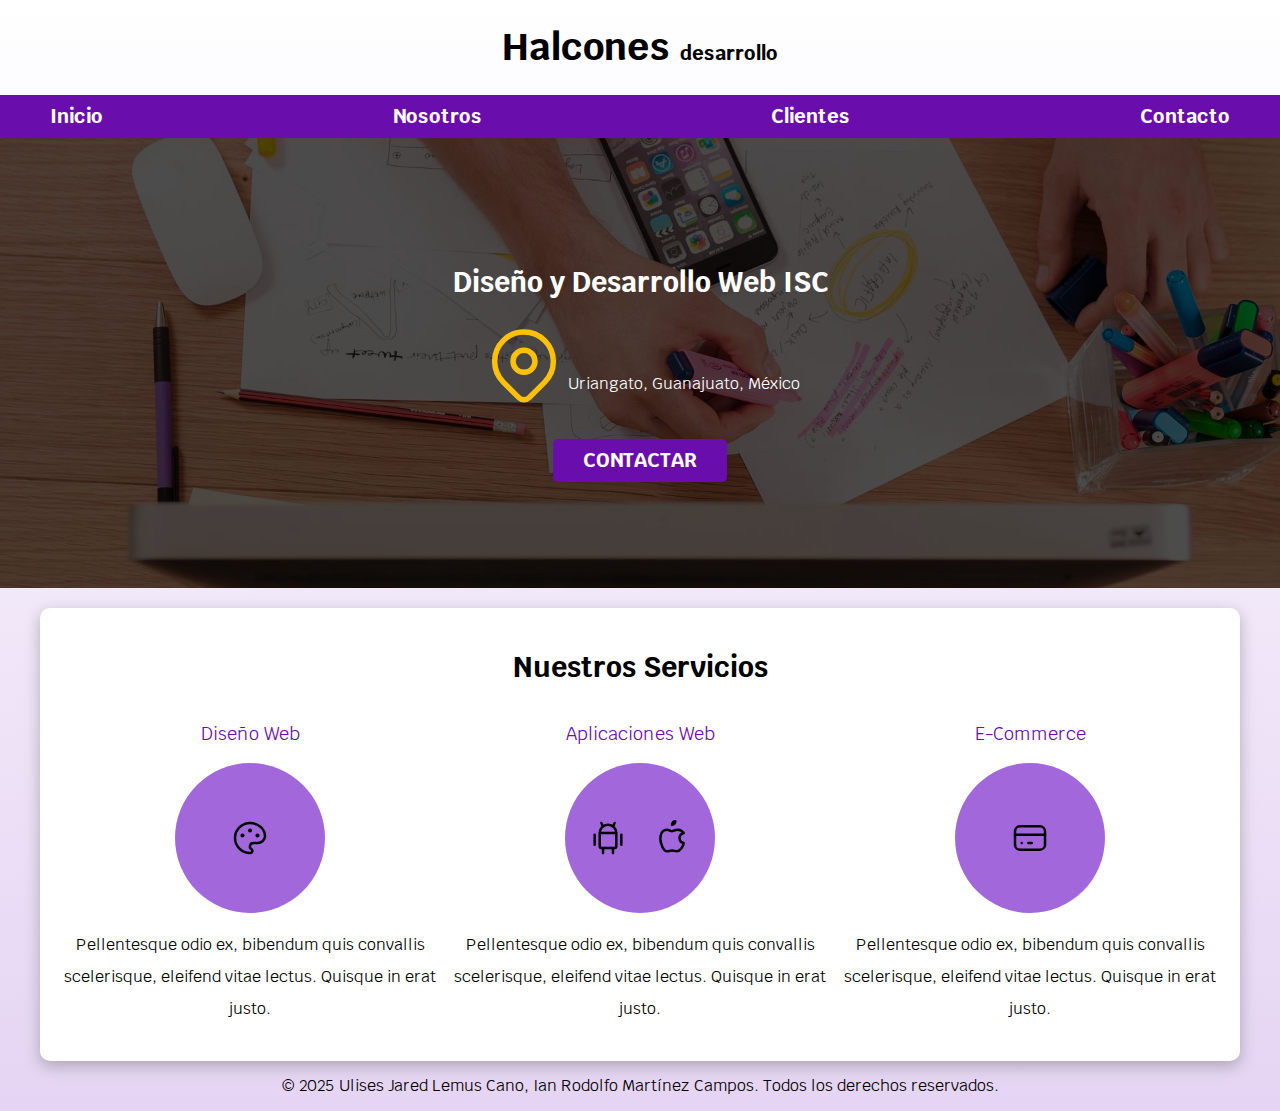
<file: index.html>
<!DOCTYPE html>
<html lang="en">
<head>
    <meta charset="UTF-8">
    <meta name="viewport" content="width=device-width, initial-scale=1.0">
    <title>ITSUR :: Programación WEB III</title>
    <link rel="preload" href="css/normalize.css" as="style">
    <link rel="stylesheet" href="css/normalize.css">
    <link href="https://fonts.googleapis.com/css2?family=Krub:wght@400;700&display=swap" rel="stylesheet">
    <link rel="preload" href="css/styles.css" as="style">
    <link href="css/styles.css" rel="stylesheet">
</head>
<body>
    <header>
        <h1 class="titulo">Halcones <span>desarrollo</span></h1>
    </header>

    <div class="nav-bg">
        <nav class="navegacion-principal contenedor">
            <a href="#">Inicio</a>
            <a href="about.html">Nosotros</a>
            <a href="cliente.html">Clientes</a>
            <a href="contact.html">Contacto</a>
        </nav>
    </div>
    
    <section class="hero">
        <div class="contenido-hero">
            <h2>Diseño y Desarrollo Web <span>ISC</span></h2> 
            <div class="ubicacion">
                <svg xmlns="http://www.w3.org/2000/svg" class="icon icon-tabler icon-tabler-map-pin" width="88" height="88" viewBox="0 0 24 24" stroke-width="1.5" stroke="#FFC107" fill="none" stroke-linecap="round" stroke-linejoin="round">
                    <path stroke="none" d="M0 0h24v24H0z"/>
                    <circle cx="12" cy="11" r="3" />
                    <path d="M17.657 16.657L13.414 20.9a1.998 1.998 0 0 1 -2.827 0l-4.244-4.243a8 8 0 1 1 11.314 0z" />
                </svg>
                <p>Uriangato, Guanajuato, México</p>
            </div>
            <a class="boton" href="#">Contactar</a>
        </div> <!-- .contenido-hero --> 
    </section>
    
    <main class="contenedor sombra">
        <h2>Nuestros Servicios</h2>

        <div class="servicios">
            <section class="servicio">
                <h3>Diseño Web</h3>
                <div class="iconos">
                    <svg xmlns="http://www.w3.org/2000/svg" class="icon icon-tabler icon-tabler-palette" width="40" height="40" viewBox="0 0 24 24" stroke-width="1.5" stroke="#000000" fill="none" stroke-linecap="round" stroke-linejoin="round">
                        <path stroke="none" d="M0 0h24v24H0z"/>
                        <path d="M12 21a9 9 0 1 1 0 -18a9 8 0 0 1 9 8a4.5 4 0 0 1 -4.5 4h-2.5a2 2 0 0 0 -1 3.75a1.3 1.3 0 0 1 -1 2.25" />
                        <circle cx="7.5" cy="10.5" r=".5" fill="currentColor" />
                        <circle cx="12" cy="7.5" r=".5" fill="currentColor" />
                        <circle cx="16.5" cy="10.5" r=".5" fill="currentColor" />
                    </svg>
                </div>
                <p> Pellentesque odio ex, bibendum quis convallis scelerisque, eleifend vitae lectus. Quisque in erat justo. </p>
            </section>
        
            <section class="servicio">
                <h3>Aplicaciones Web</h3>
                <div class="iconos">
                    <svg xmlns="http://www.w3.org/2000/svg" class="icon icon-tabler icon-tabler-brand-android" width="40" height="40" viewBox="0 0 24 24" stroke-width="1.5" stroke="#000000" fill="none" stroke-linecap="round" stroke-linejoin="round">
                        <path stroke="none" d="M0 0h24v24H0z"/>
                        <line x1="4" y1="10" x2="4" y2="16" />
                        <line x1="20" y1="10" x2="20" y2="16" />
                        <path d="M7 9h10v8a1 1 0 0 1 -1 1h-8a1 1 0 0 1 -1 -1v-8a5 5 0 0 1 10 0" />
                        <line x1="8" y1="3" x2="9" y2="5" />
                        <line x1="16" y1="3" x2="15" y2="5" />
                        <line x1="9" y1="18" x2="9" y2="21" />
                        <line x1="15" y1="18" x2="15" y2="21" />
                    </svg>

                    <svg xmlns="http://www.w3.org/2000/svg" class="icon icon-tabler icon-tabler-brand-apple" width="40" height="40" viewBox="0 0 24 24" stroke-width="1.5" stroke="#000000" fill="none" stroke-linecap="round" stroke-linejoin="round">
                        <path stroke="none" d="M0 0h24v24H0z"/>
                        <path d="M9 7c-3 0-4 3-4 5.5 0 3 2 7.5 4 7.5 1.088-.046 1.679-.5 3-.5 1.312 0 1.5.5 3 .5s4-3 4-5c-.028-.01-2.472-.403-2.5-3-.019-2.17 2.416-2.954 2.5-3-1.023-1.492-2.951-1.963-3.5-2-1.433-.111-2.83 1-3.5 1-.68 0-1.9-1-3-1z" />
                        <path d="M12 4a2 2 0 0 0 2 -2a2 2 0 0 0 -2 2" />
                    </svg>
                </div>
                <p> Pellentesque odio ex, bibendum quis convallis scelerisque, eleifend vitae lectus. Quisque in erat justo. </p>
            </section>

            <section class="servicio">
                <h3>E-Commerce</h3>
                <div class="iconos">
                    <svg xmlns="http://www.w3.org/2000/svg" class="icon icon-tabler icon-tabler-credit-card" width="40" height="40" viewBox="0 0 24 24" stroke-width="1.5" stroke="#000000" fill="none" stroke-linecap="round" stroke-linejoin="round">
                        <path stroke="none" d="M0 0h24v24H0z"/>
                        <rect x="3" y="5" width="18" height="14" rx="3" />
                        <line x1="3" y1="10" x2="21" y2="10" />
                        <line x1="7" y1="15" x2="7.01" y2="15" />
                        <line x1="11" y1="15" x2="13" y2="15" />
                    </svg>
                </div>
                <p> Pellentesque odio ex, bibendum quis convallis scelerisque, eleifend vitae lectus. Quisque in erat justo. </p>
            </section>
        </div> <!--.servicios-->

    </main>
    
    <footer class="footer">
        <p>&copy; 2025 Ulises Jared Lemus Cano, Ian Rodolfo Martínez Campos. Todos los derechos reservados.</p>
    </footer>

</body>
</html>
</file>
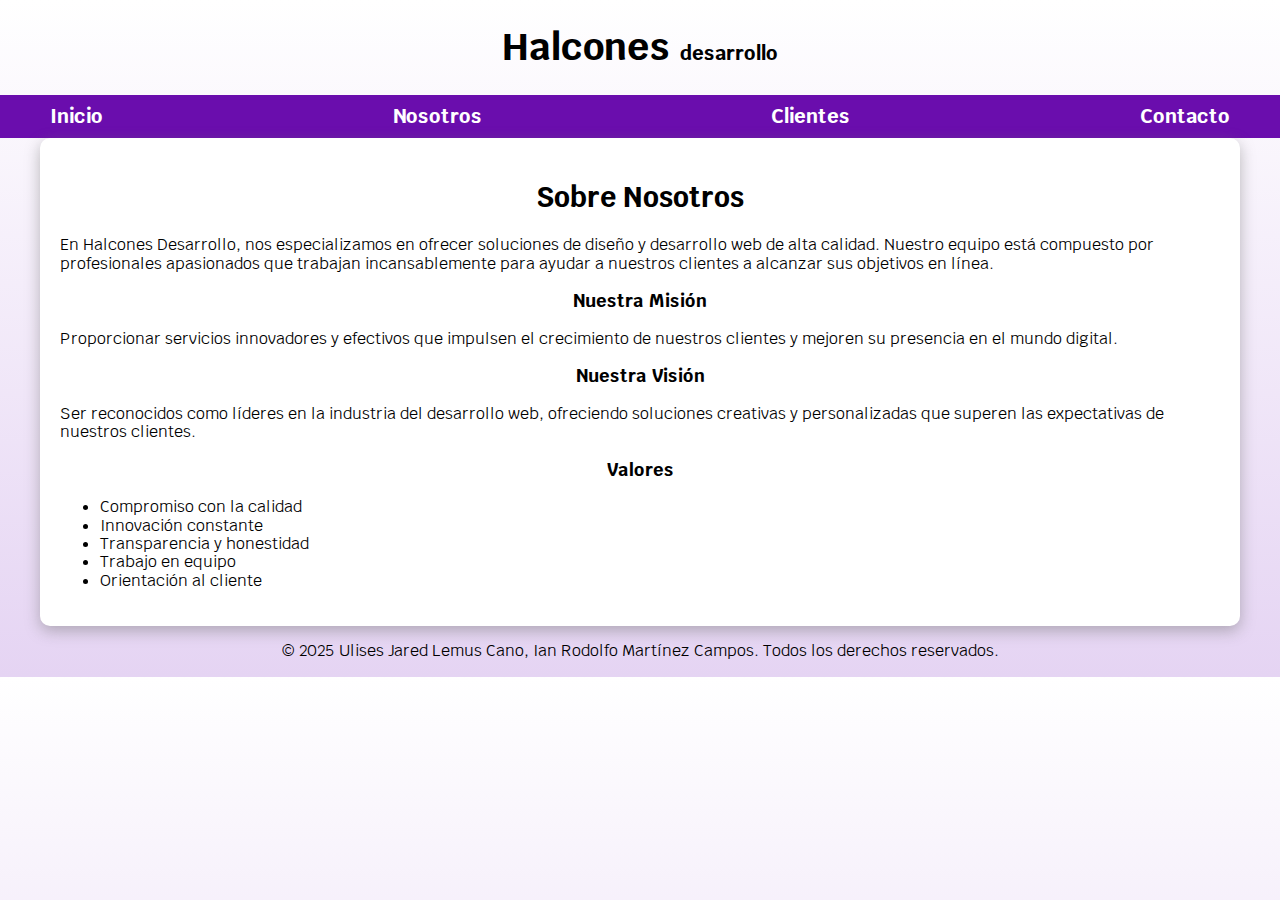
<file: about.html>
<!DOCTYPE html>
<html lang="en">
<head>
    <meta charset="UTF-8">
    <meta name="viewport" content="width=device-width, initial-scale=1.0">
    <title>About Us - ITSUR :: Programación WEB III</title>
    <link rel="preload" href="css/normalize.css" as="style">
    <link rel="stylesheet" href="css/normalize.css">
    <link href="https://fonts.googleapis.com/css2?family=Krub:wght@400;700&display=swap" rel="stylesheet">
    <link rel="preload" href="css/styles.css" as="style">
    <link href="css/styles.css" rel="stylesheet">
</head>
<body>
    <header>
        <h1 class="titulo">Halcones <span>desarrollo</span></h1>
    </header>

    <div class="nav-bg">
        <nav class="navegacion-principal contenedor">
            <a href="index.html">Inicio</a>
            <a href="about.html">Nosotros</a>
            <a href="cliente.html">Clientes</a>
            <a href="contact.html">Contacto</a>
        </nav>
    </div>

    <main class="contenedor sombra">
        <h2>Sobre Nosotros</h2>
        <p>En Halcones Desarrollo, nos especializamos en ofrecer soluciones de diseño y desarrollo web de alta calidad. Nuestro equipo está compuesto por profesionales apasionados que trabajan incansablemente para ayudar a nuestros clientes a alcanzar sus objetivos en línea.</p>
        
        <h3>Nuestra Misión</h3>
        <p>Proporcionar servicios innovadores y efectivos que impulsen el crecimiento de nuestros clientes y mejoren su presencia en el mundo digital.</p>

        <h3>Nuestra Visión</h3>
        <p>Ser reconocidos como líderes en la industria del desarrollo web, ofreciendo soluciones creativas y personalizadas que superen las expectativas de nuestros clientes.</p>

        <h3>Valores</h3>
        <ul>
            <li>Compromiso con la calidad</li>
            <li>Innovación constante</li>
            <li>Transparencia y honestidad</li>
            <li>Trabajo en equipo</li>
            <li>Orientación al cliente</li>
        </ul>
    </main>

    <footer class="footer">
        <p>&copy; 2025 Ulises Jared Lemus Cano, Ian Rodolfo Martínez Campos. Todos los derechos reservados.</p>
    </footer>

</body>
</html>
</file>
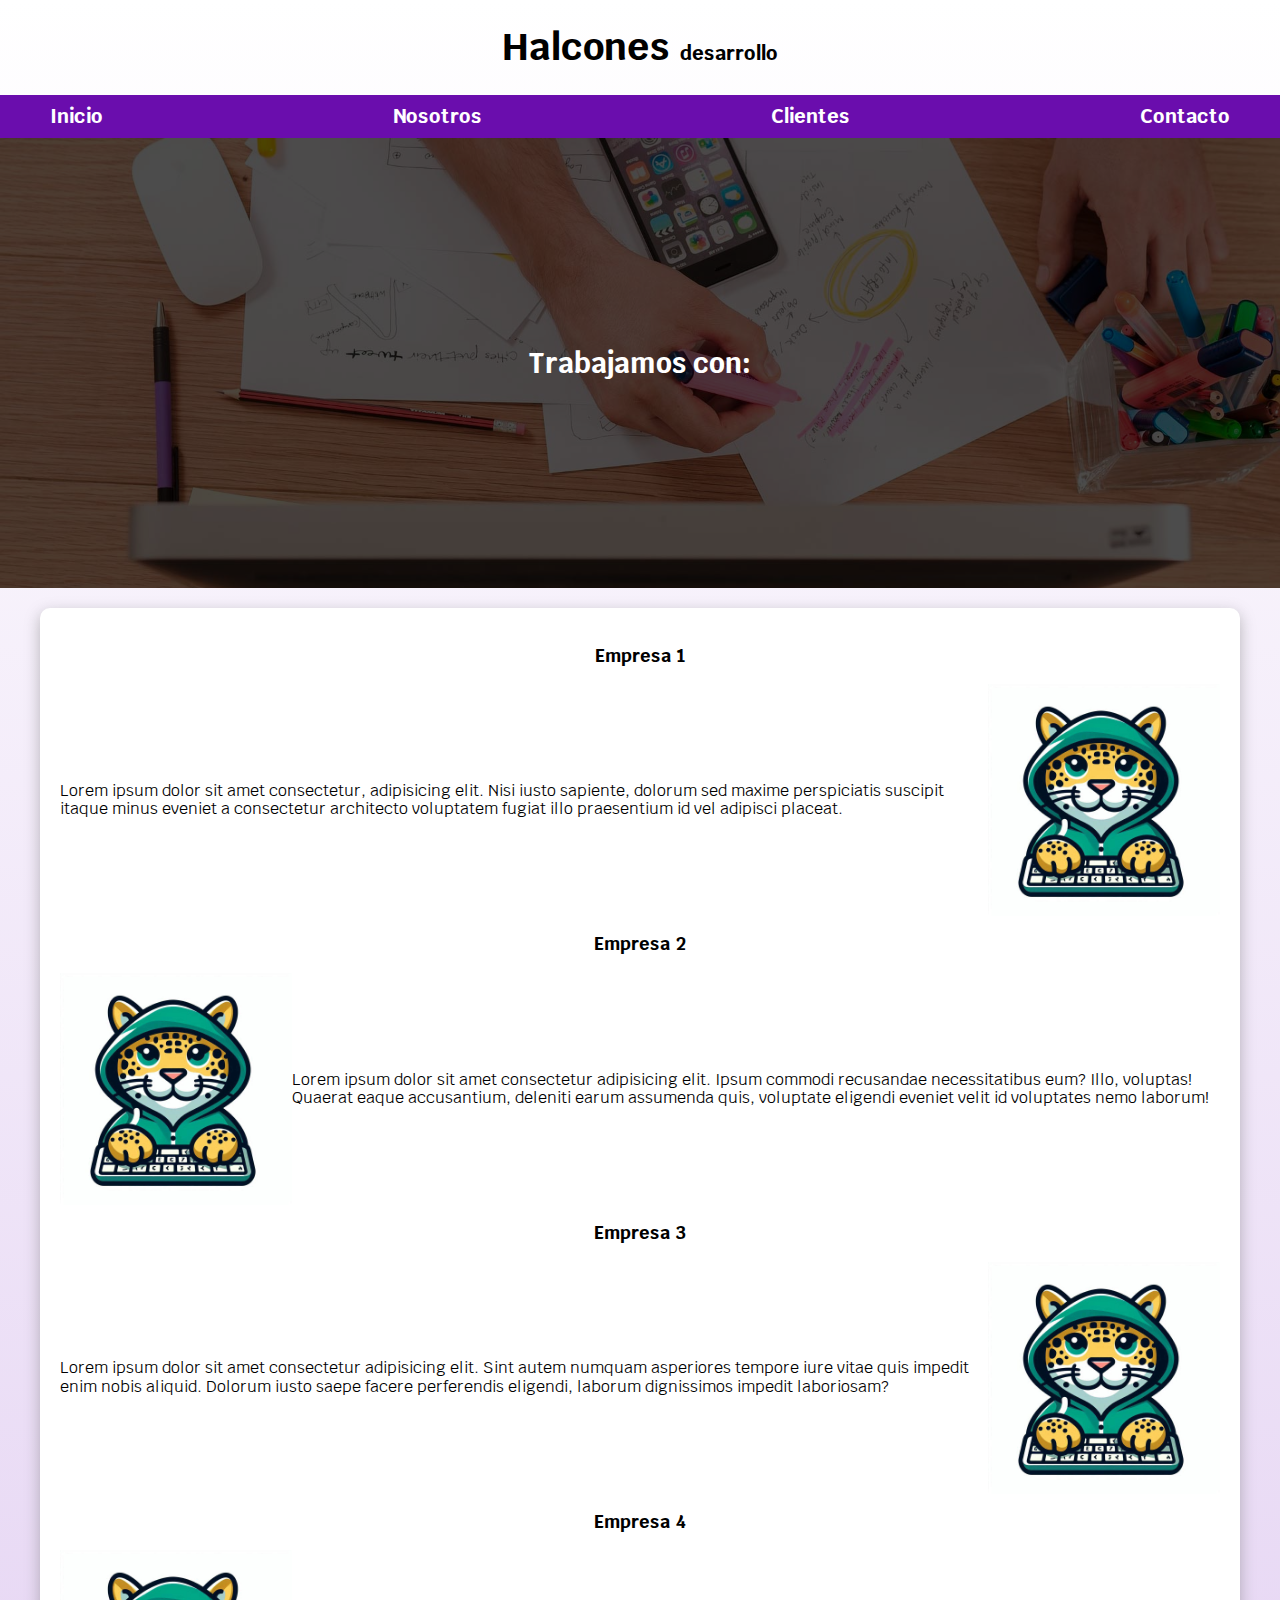
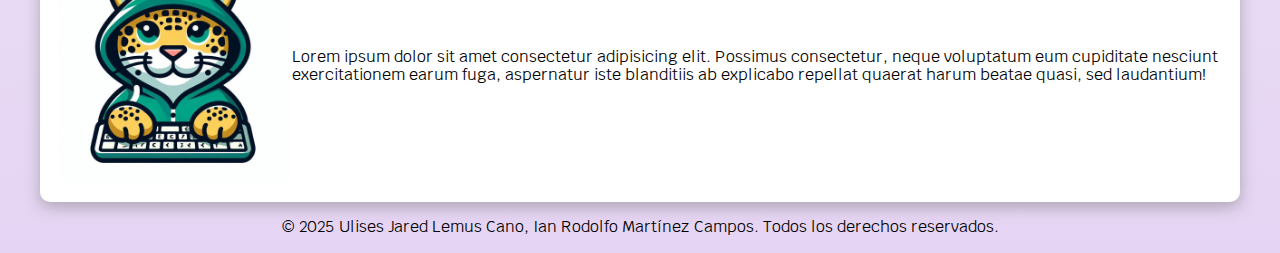
<file: cliente.html>
<!DOCTYPE html>
<html lang="en">
<head>
    <meta charset="UTF-8">
    <meta name="viewport" content="width=device-width, initial-scale=1.0">
    <title>ITSUR :: Programación WEB III</title>
    <link rel="preload" href="css/normalize.css" as="style">
    <link rel="stylesheet" href="css/normalize.css">
    <link href="https://fonts.googleapis.com/css2?family=Krub:wght@400;700&display=swap" rel="stylesheet">
    <link rel="preload" href="css/styles.css" as="style">
    <link href="css/styles.css" rel="stylesheet">
</head>
<body>
    <header>
        <h1 class="titulo">Halcones <span>desarrollo</span></h1>
    </header>

    <div class="nav-bg">
        <nav class="navegacion-principal contenedor">
            <a href="index.html">Inicio</a>
            <a href="about.html">Nosotros</a>
            <a href="">Clientes</a>
            <a href="contact.html">Contacto</a>
        </nav>
    </div>

    <section class="hero-cliente">
        <div class="contenido-hero">
            <h2>Trabajamos con:</h2> 
        </div> <!-- .contenido-hero --> 
    </section>

    <main class="contenedor sombra">
        <section>
            <h3>Empresa 1</h3>
            <div class="infoEmpresa">
                <p>Lorem ipsum dolor sit amet consectetur, adipisicing elit. Nisi iusto sapiente, dolorum sed maxime perspiciatis suscipit itaque minus eveniet a consectetur architecto voluptatem fugiat illo praesentium id vel adipisci placeat.</p>
                <img src="img/OIG4.jpg" alt="" class="empresa">
            </div>
        </section>
        <section>
            <h3>Empresa 2</h3>
            <div class="infoEmpresa">
                <img src="img/OIG4.jpg" alt="" class="empresa">
                <p>Lorem ipsum dolor sit amet consectetur adipisicing elit. Ipsum commodi recusandae necessitatibus eum? Illo, voluptas! Quaerat eaque accusantium, deleniti earum assumenda quis, voluptate eligendi eveniet velit id voluptates nemo laborum!</p>
            </div>
        </section>
        <section>
            <h3>Empresa 3</h3>
            <div class="infoEmpresa">
                <p>Lorem ipsum dolor sit amet consectetur adipisicing elit. Sint autem numquam asperiores tempore iure vitae quis impedit enim nobis aliquid. Dolorum iusto saepe facere perferendis eligendi, laborum dignissimos impedit laboriosam?</p>
                <img src="img/OIG4.jpg" alt="" class="empresa">
            </div>
        </section>
        <section>
            <h3>Empresa 4</h3>
            <div class="infoEmpresa">
                <img src="img/OIG4.jpg" alt="" class="empresa">
                <p>Lorem ipsum dolor sit amet consectetur adipisicing elit. Possimus consectetur, neque voluptatum eum cupiditate nesciunt exercitationem earum fuga, aspernatur iste blanditiis ab explicabo repellat quaerat harum beatae quasi, sed laudantium!</p>
            </div>
        </section>
    </main>

    <footer class="footer">
        <p>&copy; 2025 Ulises Jared Lemus Cano, Ian Rodolfo Martínez Campos. Todos los derechos reservados.</p>
    </footer>

</body>
</html>
</file>
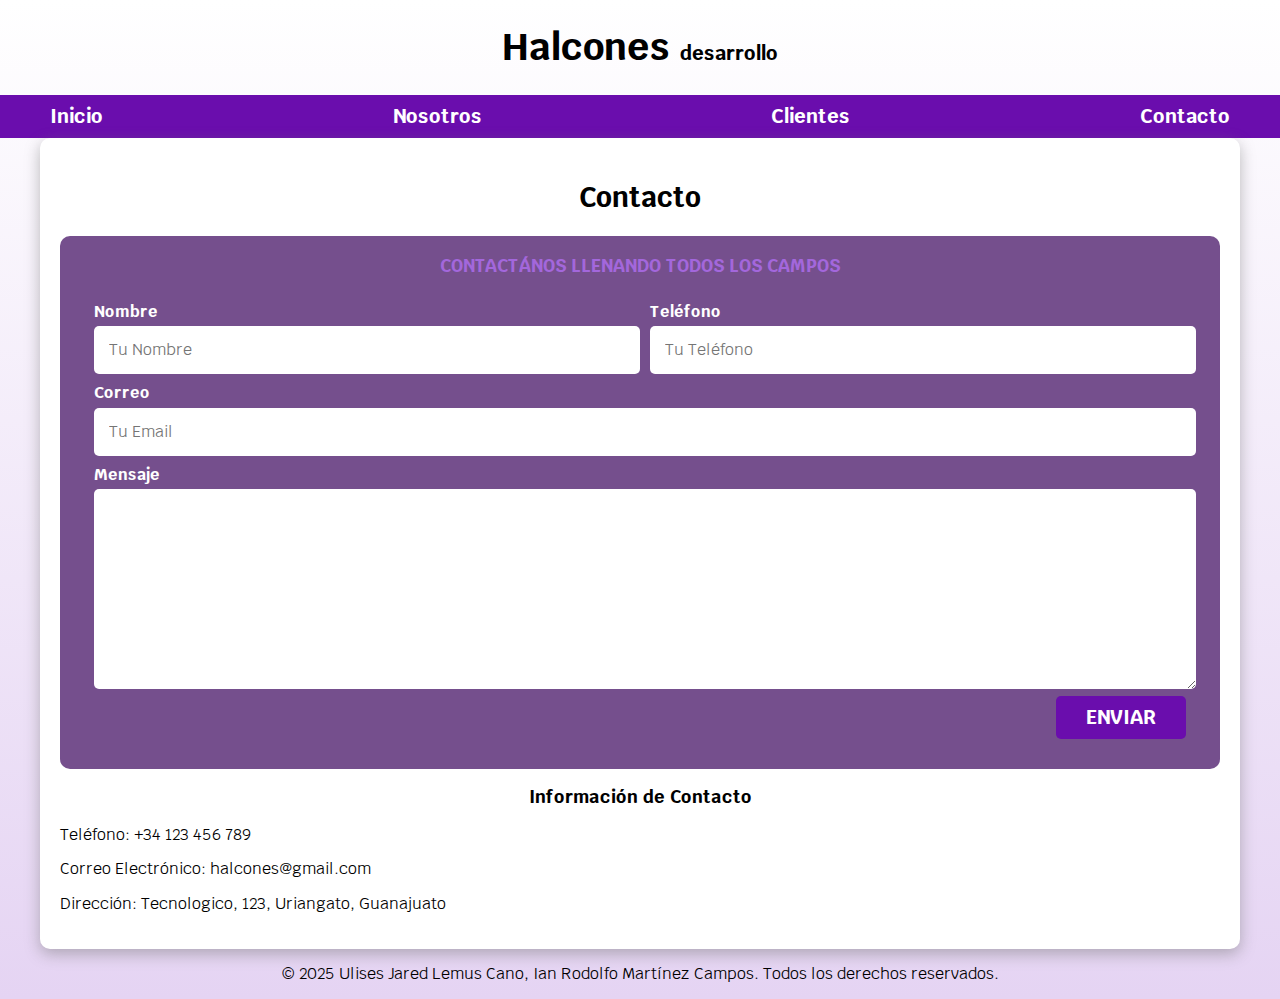
<file: contact.html>
<!DOCTYPE html>
<html lang="es">
<head>
    <meta charset="UTF-8">
    <meta name="viewport" content="width=device-width, initial-scale=1.0">
    <title>Contacto :: ITSUR</title>
    <link rel="preload" href="css/normalize.css" as="style">
    <link rel="stylesheet" href="css/normalize.css">
    <link href="https://fonts.googleapis.com/css2?family=Krub:wght@400;700&display=swap" rel="stylesheet">
    <link rel="preload" href="css/styles.css" as="style">
    <link href="css/styles.css" rel="stylesheet">
</head>
<body>
    <header>
        <h1 class="titulo">Halcones <span>desarrollo</span></h1>
    </header>

    <div class="nav-bg">
        <nav class="navegacion-principal contenedor">
            <a href="index.html">Inicio</a>
            <a href="about.html">Nosotros</a>
            <a href="cliente.html">Clientes</a>
            <a href="contact.html">Contacto</a>
        </nav>
    </div>

    <main class="contenedor sombra">
        <h2>Contacto</h2>
        <section>

            <form class="formulario">
                <fieldset>
                    <legend>Contactános llenando todos los campos</legend>

                    <div class="contenedor-campos">
                        <div class="campo">
                            <label>Nombre</label>
                            <input class="input-text" type="text" placeholder="Tu Nombre">
                        </div>

                        <div class="campo">
                            <label>Teléfono</label>
                            <input class="input-text" type="tel" placeholder="Tu Teléfono">
                        </div>

                        <div class="campo">
                            <label>Correo</label>
                            <input class="input-text" type="email" placeholder="Tu Email">
                        </div>
                
                        <div class="campo">
                            <label>Mensaje</label>
                            <textarea class="input-text"></textarea>
                        </div>
                    </div> <!-- .contenedor-campos -->

                    <div class="alinear-derecha flex">
                        <input class="boton w-sm-100" type="submit" value="Enviar">
                    </div>
                </fieldset>
            </form>
        </section>

        <section>
            <h3>Información de Contacto</h3>
            <p>Teléfono: +34 123 456 789</p>
            <p>Correo Electrónico: halcones@gmail.com</p>
            <p>Dirección: Tecnologico, 123, Uriangato, Guanajuato </p>
        </section>
    </main>
    
    <footer class="footer">
        <p>&copy; 2025 Ulises Jared Lemus Cano, Ian Rodolfo Martínez Campos. Todos los derechos reservados.</p>
    </footer>
</body>
</html>
</file>
<file: css/styles.css>
:root {
    --blanco: #ffffff;
    --oscuro: #2E0249;
    --primario: #A367DC;
    --secundario: #6A0DAD;
    --gris: #754F8D;
    --grisClaro: #E5D4F3;
}
/*  Globales **/
html {
    font-size: 62.5%;
    box-sizing: border-box; /* Hack para Box Model **/
    scroll-snap-type: y mandatory;
}
/** Scroll Snap**/
.servicios,
.navegacion-principal,
/**
.formulario {
    scroll-snap-align: center;
    scroll-snap-stop: always;
}
**/

*, *:before, *:after {
    box-sizing: inherit;
}
body {
    font-size: 16px; /* 1rem = 10px */
    font-family: 'Krub', sans-serif;
    background-image: linear-gradient(to top, var(--grisClaro) 0%, var(--blanco) 100% );
}
.contenedor {
    max-width: 120rem;
    margin: 0 auto;
}
.boton {
    background-color: var(--secundario);
    color: var(--blanco);
    padding: 1rem 3rem;
    margin-top: 3rem;
    font-size: 2rem;
    text-decoration: none;
    text-transform: uppercase;
    font-weight: bold;
    border-radius: .5rem;
    width: 90%;
    text-align: center;
    border: none;
}
@media (min-width: 768px) {
    .boton {
        width: auto;
    }
}
.boton:hover {
    cursor: pointer;
}

.sombra {
    box-shadow: 0px 5px 15px 0px rgba(112,112,112,0.48);
    background-color: var(--blanco);
    padding: 2rem;
    border-radius: 1rem;
}

/* Tipografia */
h1 {
    font-size: 3.8rem;
}
h2 {
    font-size: 2.8rem;
}
h3 {
    font-size: 1.8rem;
}
h1,h2,h3 {
    text-align: center;
}

/* Titulos */
.titulo span {
    font-size: 2rem;
}

/** Utilidades **/
.w-sm-100 {
    width: 100%;
}
@media (min-width: 768px) {
    .w-sm-100 {
        width: auto;
    }
}
.flex {
    display: flex;
}
.alinear-derecha {
    justify-content: flex-end;
}

/* Navegacion Principal */
.nav-bg {
    background-color: var(--secundario);
}
.navegacion-principal {
    display: flex;
    flex-direction: column;
}
@media (min-width: 768px) {
    .navegacion-principal {
        flex-direction: row;
        justify-content: space-between;
    }
}

.navegacion-principal a {
    display: block;
    text-align: center;
    color: var(--blanco);
    text-decoration: none;
    font-size: 2rem;
    font-weight: 700;
    padding: 1rem;
}
.navegacion-principal a:hover {
    background-color: var(--primario);
    color: var(--oscuro);
}

/* Hero */
.hero {
    background-image: url(../img/hero.jpg);
    background-repeat: no-repeat;
    background-size: cover;
    height: 450px;
    position: relative;
    margin-bottom: 2rem;
}

.hero-cliente {
    background-image: url(../img/hero.jpg);
    background-repeat: no-repeat;
    background-size: cover;
    height: 450px;
    position: relative;
    margin-bottom: 2rem;
}

.contenido-hero {
    position: absolute;
    background-color: rgba( 0,0,0, .7 ); /** Anterior **/
    background-color: rgb( 0 0 0 / 70% );
    width: 100%;
    height: 100%;
    display: flex;
    flex-direction: column;
    align-items: center;
    justify-content: center;
}
.contenido-hero h2, 
.contenido-hero p {
    color: var(--blanco);
}
.contenido-hero .ubicacion {
    display: flex;
    align-items: flex-end;
}

/** Servicios **/
@media (min-width: 768px) {
    .servicios {
        display: grid;
        grid-template-columns: repeat(3, 1fr);
        column-gap: 1rem;
    }
}

.servicio {
    display: flex;
    flex-direction: column;
    align-items: center;
}
.servicio h3 {
    color: var(--secundario);
    font-weight: normal;
}
.servicio p {
    line-height: 2;
    text-align: center;
}
.servicio .iconos {
    height: 15rem;
    width: 15rem;
    background-color: var(--primario);
    border-radius: 50%;
    display: flex;
    justify-content: space-evenly;
    align-items: center;
}

/** Contacto **/
.formulario {
    background-color: var(--gris);
    /**width: min( 60rem, 100% ); /** Utilizar el valor más pequeño **/
    margin: 0 auto;
    padding: 2rem;
    border-radius: 1rem;
}

.formulario fieldset {
    border: none;
}
.formulario legend {
    text-align: center;
    font-size: 1.8rem;
    text-transform: uppercase;
    font-weight: 700;
    margin-bottom: 2rem;
    color: var(--primario);
}

@media (min-width: 768px) {
    .contenedor-campos {
        display: grid;
        grid-template-columns: 50% 50%;
        grid-template-rows: auto auto 20rem ;
        column-gap: 1rem;
    }

    .campo:nth-child(3),
    .campo:nth-child(4) {
        grid-column: 1 / 3;
    }
}
.campo {
    margin-bottom: 1rem;
}
.campo label {
    color: var(--blanco);
    font-weight: bold;
    margin-bottom: .5rem;
    display: block;
}
.campo textarea {
    height: 20rem;
}

.input-text {
    width: 100%;
    border: none;
    padding: 1.5rem;
    border-radius: .5rem;
}

/** Footer **/
.footer {
    text-align: center;
}

.empresa{
    max-width: 40%;
}

.infoEmpresa{
    align-items: center;
}

@media (min-width: 768px) {
    .infoEmpresa{
        display: flex;
    }
    .empresa{
        max-width: 20%;
    }
}
</file>
